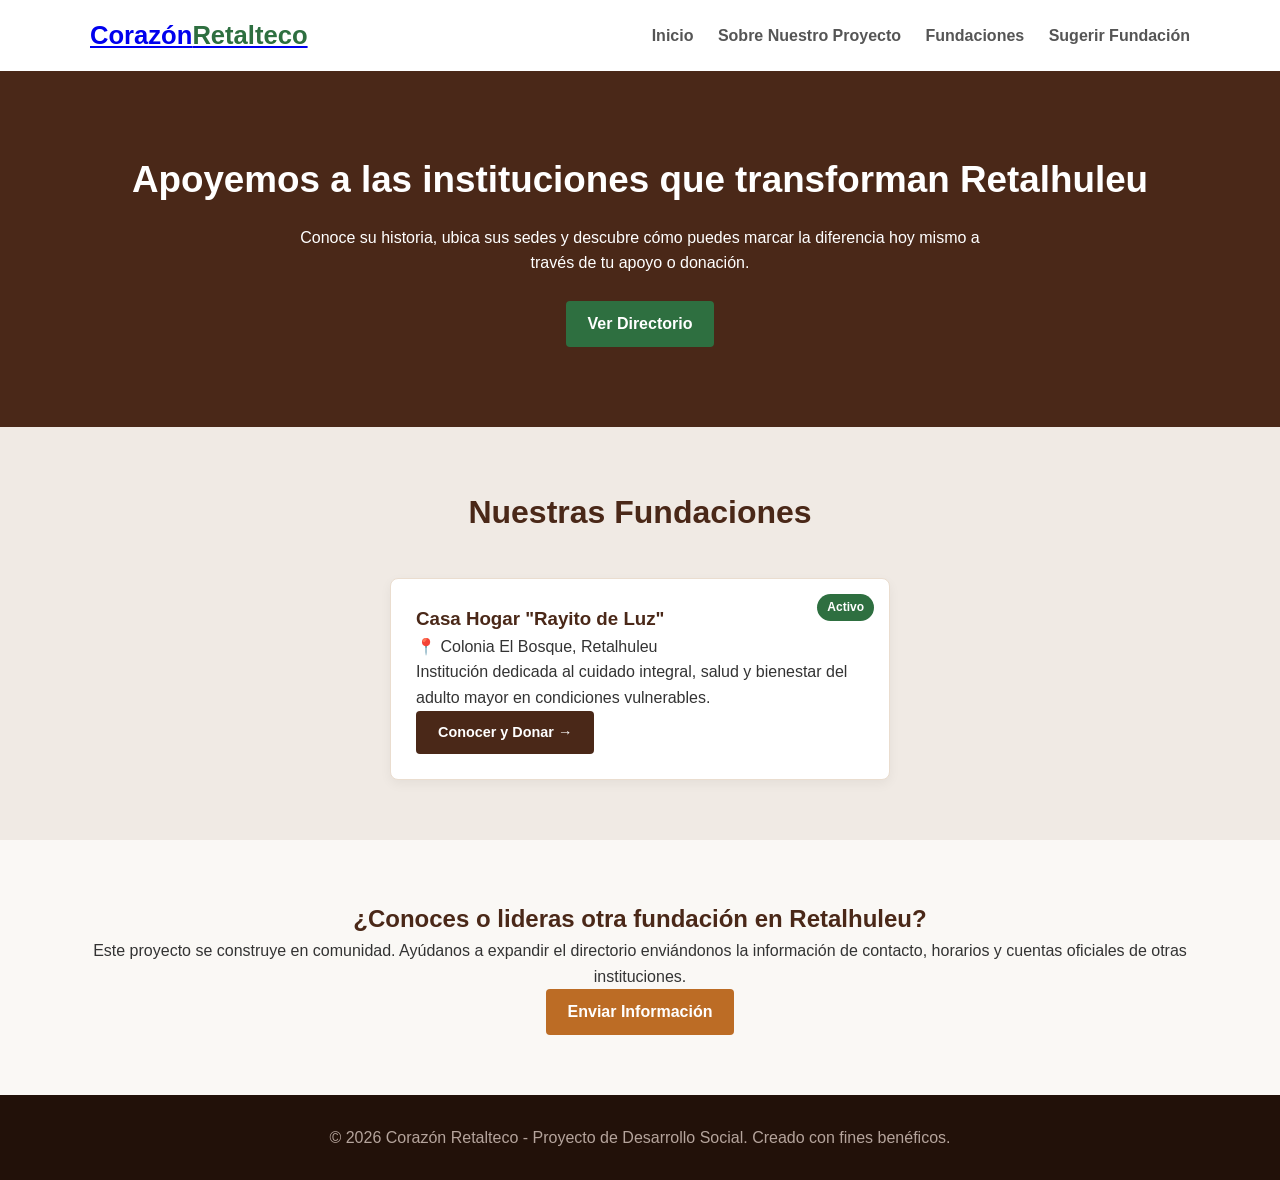
<file: index.html>
<!DOCTYPE html>
<html lang="es">
<head>
    <meta charset="UTF-8">
    <meta name="viewport" content="width=device-width, initial-scale=1.0">
    <title>Corazón Retalteco | Directorio Social</title>
    <link rel="stylesheet" href="css/styles.css">
</head>
<body>

    <!-- Encabezado y Navegación -->
    <header class="main-header">
        <div class="container">
            <h1 class="logo"><a href="index.html">Corazón<span>Retalteco</span></a></h1>
            <nav class="main-nav">
                <a href="index.html" class="active">Inicio</a>
                <a href="sobreproyecto.html">Sobre Nuestro Proyecto</a>
                <a href="#directorio">Fundaciones</a>
                <a href="#contacto">Sugerir Fundación</a>
            </nav>
        </div>
    </header>

    <!-- Héroe / Presentación principal -->
    <section class="hero">
        <div class="container">
            <h2>Apoyemos a las instituciones que transforman Retalhuleu</h2>
            <p>Conoce su historia, ubica sus sedes y descubre cómo puedes marcar la diferencia hoy mismo a través de tu apoyo o donación.</p>
            <a href="#directorio" class="btn-primary">Ver Directorio</a>
        </div>
    </section>

    <!-- Directorio de Fundaciones (Únicamente Rayito de Luz) -->
    <section id="directorio" class="directory-section bg-light">
        <div class="container">
            <h2 class="section-title">Nuestras Fundaciones</h2>
            <div class="grid-directory" style="display: flex; justify-content: center;">
                
                <!-- Única Tarjeta Activa: Casa Hogar Rayito de Luz -->
                <div class="card card-active" style="max-width: 500px; width: 100%;">
                    <div class="card-badge badge-success">Activo</div>
                    <div class="card-content">
                        <h3>Casa Hogar "Rayito de Luz"</h3>
                        <p class="location-tag">📍 Colonia El Bosque, Retalhuleu</p>
                        <p>Institución dedicada al cuidado integral, salud y bienestar del adulto mayor en condiciones vulnerables.</p>
                        <a href="asilo-rayitos-de-sol.html" class="btn-card">Conocer y Donar →</a>
                    </div>
                </div>

            </div>
        </div>
    </section>

    <!-- Sección de Colaboración / Contacto -->
    <section id="contacto" class="collab-section">
        <div class="container text-center">
            <h2>¿Conoces o lideras otra fundación en Retalhuleu?</h2>
            <p>Este proyecto se construye en comunidad. Ayúdanos a expandir el directorio enviándonos la información de contacto, horarios y cuentas oficiales de otras instituciones.</p>
            <a href="mailto:tu-correo@gmail.com" class="btn-secondary">Enviar Información</a>
        </div>
    </section>

    <!-- Pie de página -->
    <footer class="main-footer">
        <div class="container text-center">
            <p>© 2026 Corazón Retalteco - Proyecto de Desarrollo Social. Creado con fines benéficos.</p>
        </div>
    </footer>

</body>
</html>
</file>
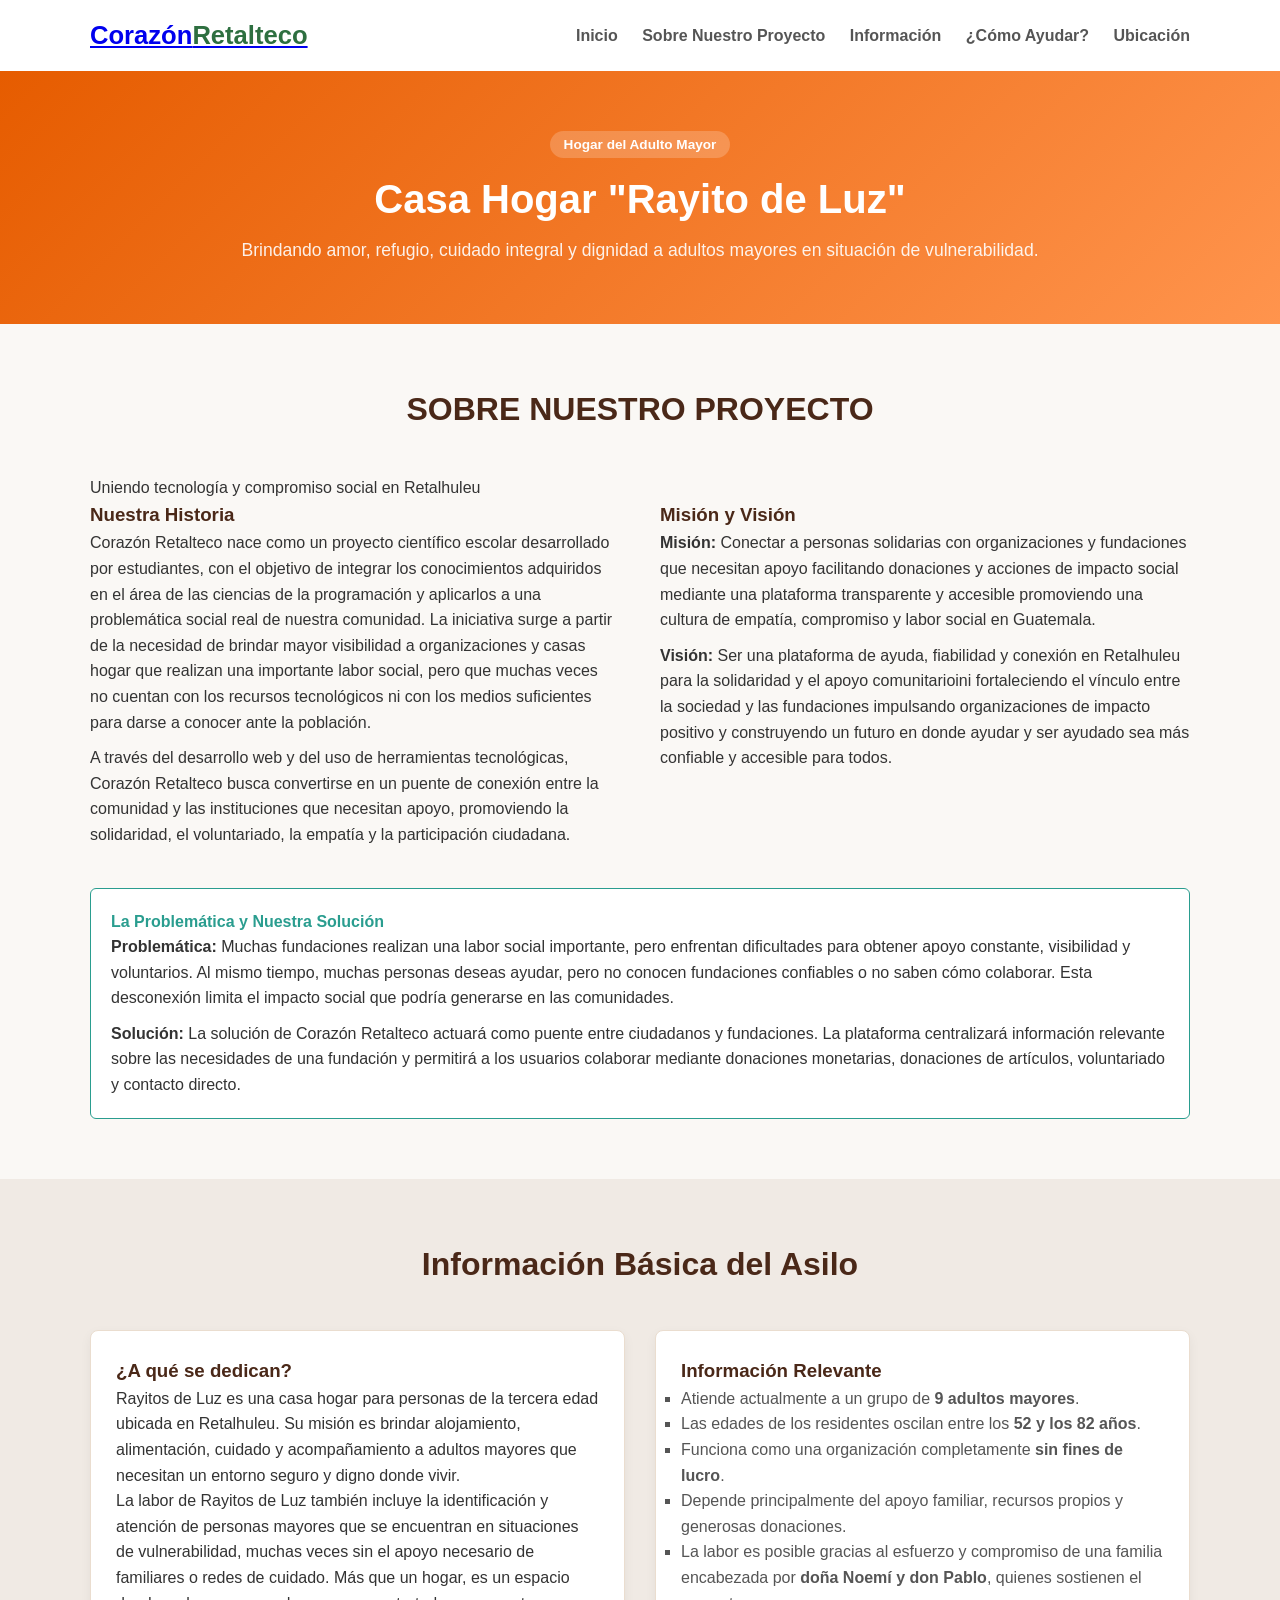
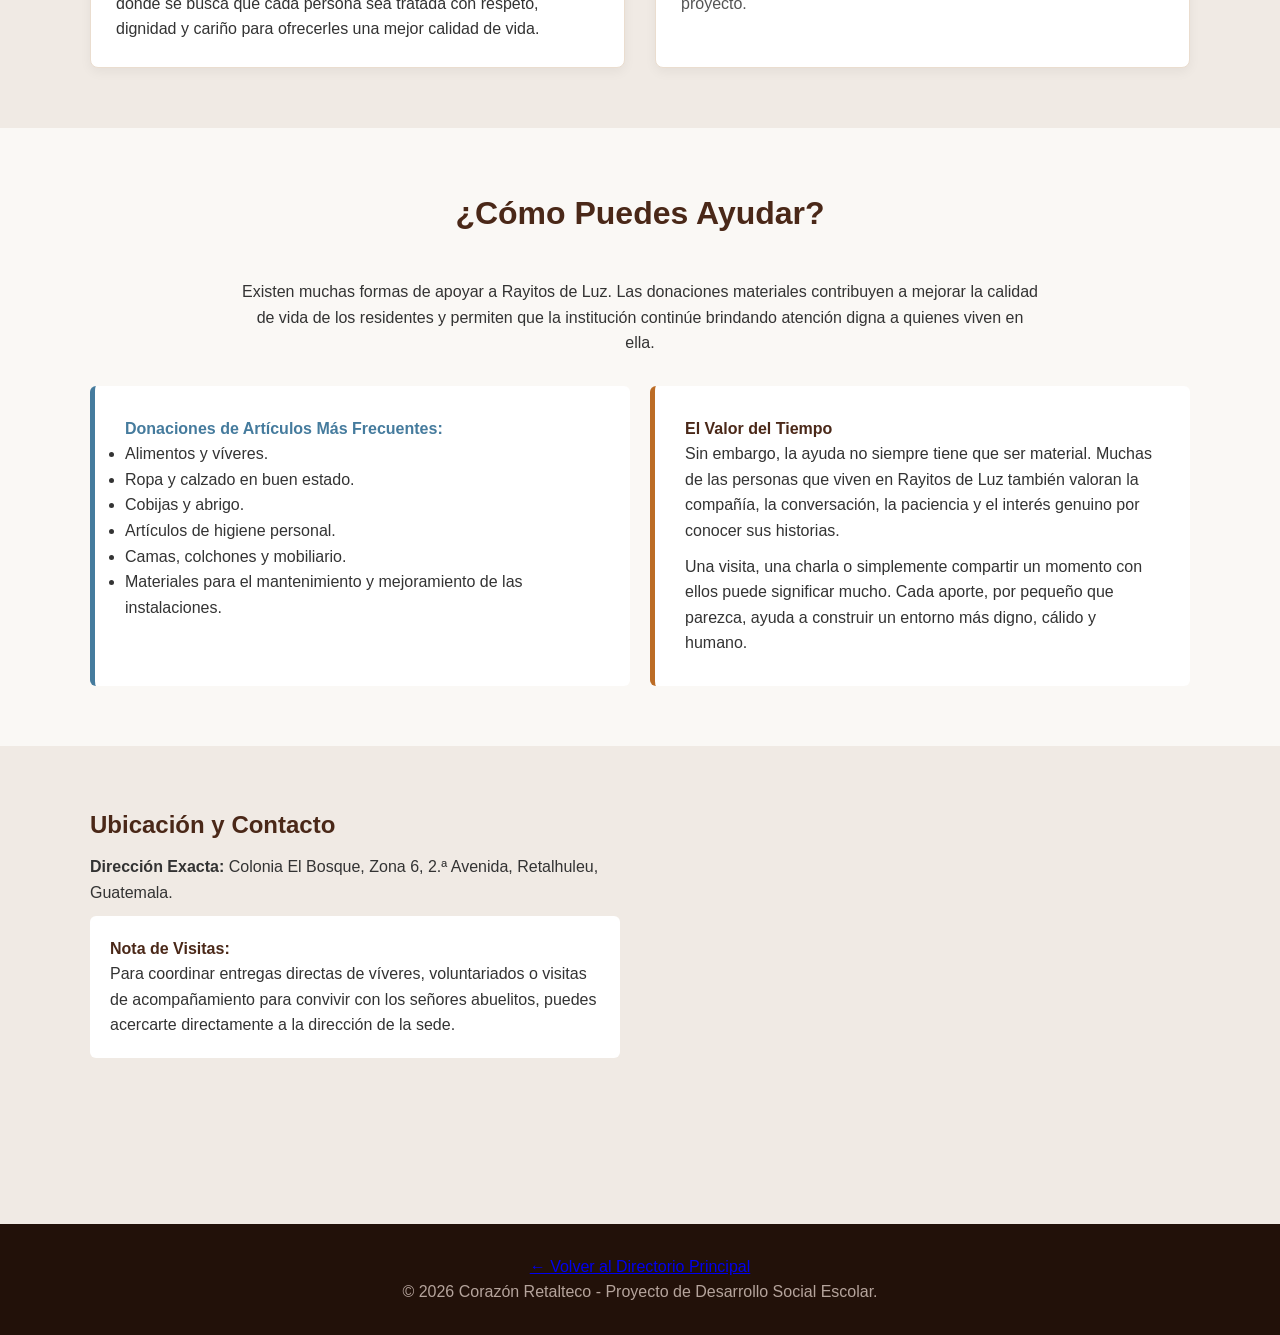
<file: asilo-rayitos-de-sol.html>
<!DOCTYPE html>
<html lang="es">
<head>
    <meta charset="UTF-8">
    <meta name="viewport" content="width=device-width, initial-scale=1.0">
    <title>Casa Hogar "Rayito de Luz" | Corazón Retalteco</title>
    <link rel="stylesheet" href="css/styles.css">
</head>
<body>

    <header class="main-header">
        <div class="container">
            <h1 class="logo"><a href="index.html">Corazón<span>Retalteco</span></a></h1>
            <nav class="main-nav">
                <a href="index.html">Inicio</a>
                <a href="#sobre-proyecto">Sobre Nuestro Proyecto</a>
                <a href="#detalles">Información</a>
                <a href="#donaciones">¿Cómo Ayudar?</a>
                <a href="#ubicacion">Ubicación</a>
            </nav>
        </div>
    </header>

    <!-- Encabezado de la Fundación -->
    <section class="page-title-banner" style="background: linear-gradient(135deg, #e65c00 0%, #ff944d 100%); color: white; padding: 60px 0; text-align: center;">
        <div class="container">
            <span class="category-tag" style="background: rgba(255,255,255,0.2); padding: 6px 14px; border-radius: 20px; font-size: 0.85rem; font-weight: bold;">Hogar del Adulto Mayor</span>
            <h2 style="color: white; font-size: 2.5rem; margin-top: 10px;">Casa Hogar "Rayito de Luz"</h2>
            <p class="lead" style="margin-top: 5px; opacity: 0.9; font-size: 1.1rem;">Brindando amor, refugio, cuidado integral y dignidad a adultos mayores en situación de vulnerabilidad.</p>
        </div>
    </section>

    <!-- Sección Adaptada: SOBRE NUESTRO PROYECTO -->
    <section id="sobre-proyecto" class="inner-section">
        <div class="container">
            <h2 class="section-title">SOBRE NUESTRO PROYECTO</h2>
            <p class="section-subtitle">Uniendo tecnología y compromiso social en Retalhuleu</p>
            
            <div class="grid-info" style="margin-bottom: 40px;">
                <div>
                    <h3>Nuestra Historia</h3>
                    <p>Corazón Retalteco nace como un proyecto científico escolar desarrollado por estudiantes, con el objetivo de integrar los conocimientos adquiridos en el área de las ciencias de la programación y aplicarlos a una problemática social real de nuestra comunidad. La iniciativa surge a partir de la necesidad de brindar mayor visibilidad a organizaciones y casas hogar que realizan una importante labor social, pero que muchas veces no cuentan con los recursos tecnológicos ni con los medios suficientes para darse a conocer ante la población.</p>
                    <p style="margin-top: 10px;">A través del desarrollo web y del uso de herramientas tecnológicas, Corazón Retalteco busca convertirse en un puente de conexión entre la comunidad y las instituciones que necesitan apoyo, promoviendo la solidaridad, el voluntariado, la empatía y la participación ciudadana.</p>
                </div>
                <div>
                    <h3>Misión y Visión</h3>
                    <p><strong>Misión:</strong> Conectar a personas solidarias con organizaciones y fundaciones que necesitan apoyo facilitando donaciones y acciones de impacto social mediante una plataforma transparente y accesible promoviendo una cultura de empatía, compromiso y labor social en Guatemala.</p>
                    <p style="margin-top: 10px;"><strong>Visión:</strong> Ser una plataforma de ayuda, fiabilidad y conexión en Retalhuleu para la solidaridad y el apoyo comunitarioini fortaleciendo el vínculo entre la sociedad y las fundaciones impulsando organizaciones de impacto positivo y construyendo un futuro en donde ayudar y ser ayudado sea más confiable y accesible para todos.</p>
                </div>
            </div>

            <div class="schedule-box" style="background-color: #fff; border: 1px solid #2a9d8f;">
                <h4 style="color: #2a9d8f;">La Problemática y Nuestra Solución</h4>
                <p><strong>Problemática:</strong> Muchas fundaciones realizan una labor social importante, pero enfrentan dificultades para obtener apoyo constante, visibilidad y voluntarios. Al mismo tiempo, muchas personas deseas ayudar, pero no conocen fundaciones confiables o no saben cómo colaborar. Esta desconexión limita el impacto social que podría generarse en las comunidades.</p>
                <p style="margin-top: 10px;"><strong>Solución:</strong> La solución de Corazón Retalteco actuará como puente entre ciudadanos y fundaciones. La plataforma centralizará información relevante sobre las necesidades de una fundación y permitirá a los usuarios colaborar mediante donaciones monetarias, donaciones de artículos, voluntariado y contacto directo.</p>
            </div>
        </div>
    </section>

    <!-- Detalles del Asilo -->
    <section id="detalles" class="inner-section bg-light">
        <div class="container">
            <h2 class="section-title">Información Básica del Asilo</h2>
            
            <div class="grid-directory">
                <div class="card">
                    <h3>¿A qué se dedican?</h3>
                    <p>Rayitos de Luz es una casa hogar para personas de la tercera edad ubicada en Retalhuleu. Su misión es brindar alojamiento, alimentación, cuidado y acompañamiento a adultos mayores que necesitan un entorno seguro y digno donde vivir.</p>
                    <p>La labor de Rayitos de Luz también incluye la identificación y atención de personas mayores que se encuentran en situaciones de vulnerabilidad, muchas veces sin el apoyo necesario de familiares o redes de cuidado. Más que un hogar, es un espacio donde se busca que cada persona sea tratada con respeto, dignidad y cariño para ofrecerles una mejor calidad de vida.</p>
                </div>

                <div class="card">
                    <h3>Información Relevante</h3>
                    <ul class="needs-list" style="list-style-type: square; color: #555;">
                        <li>Atiende actualmente a un grupo de <strong>9 adultos mayores</strong>.</li>
                        <li>Las edades de los residentes oscilan entre los <strong>52 y los 82 años</strong>.</li>
                        <li>Funciona como una organización completamente <strong>sin fines de lucro</strong>.</li>
                        <li>Depende principalmente del apoyo familiar, recursos propios y generosas donaciones.</li>
                        <li>La labor es posible gracias al esfuerzo y compromiso de una familia encabezada por <strong>doña Noemí y don Pablo</strong>, quienes sostienen el proyecto.</li>
                    </ul>
                </div>
            </div>
        </div>
    </section>

    <!-- Sección ¿Cómo Puedes Ayudar? -->
    <section id="donaciones" class="inner-section">
        <div class="container">
            <h2 class="section-title">¿Cómo Puedes Ayudar?</h2>
            <p class="text-center" style="max-width: 800px; margin: 0 auto 30px auto;">Existen muchas formas de apoyar a Rayitos de Luz. Las donaciones materiales contribuyen a mejorar la calidad de vida de los residentes y permiten que la institución continúe brindando atención digna a quienes viven en ella.</p>
            
            <div class="grid-bank-accounts">
                <div class="bank-card" style="border-left-color: #457b9d;">
                    <h4 style="color: #457b9d;">Donaciones de Artículos Más Frecuentes:</h4>
                    <ul class="needs-list">
                        <li>Alimentos y víveres.</li>
                        <li>Ropa y calzado en buen estado.</li>
                        <li>Cobijas y abrigo.</li>
                        <li>Artículos de higiene personal.</li>
                        <li>Camas, colchones y mobiliario.</li>
                        <li>Materiales para el mantenimiento y mejoramiento de las instalaciones.</li>
                    </ul>
                </div>
                <div class="bank-card">
                    <h4>El Valor del Tiempo</h4>
                    <p>Sin embargo, la ayuda no siempre tiene que ser material. Muchas de las personas que viven en Rayitos de Luz también valoran la compañía, la conversación, la paciencia y el interés genuino por conocer sus historias.</p>
                    <p style="margin-top: 10px;">Una visita, una charla o simplemente compartir un momento con ellos puede significar mucho. Cada aporte, por pequeño que parezca, ayuda a construir un entorno más digno, cálido y humano.</p>
                </div>
            </div>
        </div>
    </section>

    <!-- Sección de Ubicación e Información Práctica -->
    <section id="ubicacion" class="inner-section bg-light">
        <div class="container">
            <div class="grid-info">
                <div class="info-text">
                    <h2>Ubicación y Contacto</h2>
                    <p style="margin: 10px 0;"><strong>Dirección Exacta:</strong> Colonia El Bosque, Zona 6, 2.ª Avenida, Retalhuleu, Guatemala.</p>
                    
                    <div class="schedule-box" style="background-color: #ffffff;">
                        <h4>Nota de Visitas:</h4>
                        <p>Para coordinar entregas directas de víveres, voluntariados o visitas de acompañamiento para convivir con los señores abuelitos, puedes acercarte directamente a la dirección de la sede.</p>
                    </div>
                </div>
                
                <!-- Mapa de Google Maps -->
                <div class="map-container">
                    <iframe 
                        src="https://www.google.com/maps/embed?pb=!1m18!1m12!1m3!1d3854.34177439148!2d-91.684234!3d14.533215!2m3!1f0!2f0!3f0!3m2!1i1024!2i768!4f13.1!3m3!1m2!1s0x0%3A0x0!2zMTTCbDMxJzU5LjYiTiA5McKwNDEnMDMuMiJX!5e0!3m2!1ses!2sgt!4v1680000000000!5m2!1ses!2sgt" 
                        width="100%" 
                        height="350" 
                        style="border:0;" 
                        allowfullscreen="" 
                        loading="lazy" 
                        referrerpolicy="no-referrer-when-downgrade">
                    </iframe>
                </div>
            </div>
        </div>
    </section>

    <!-- Pie de página -->
    <footer class="main-footer">
        <div class="container text-center">
            <p><a href="index.html" class="back-link">← Volver al Directorio Principal</a></p>
            <p>© 2026 Corazón Retalteco - Proyecto de Desarrollo Social Escolar.</p>
        </div>
    </footer>

</body>
</html>
</file>
<file: css/styles.css>
* {
    margin: 0;
    padding: 0;
    box-sizing: border-box;
}

body {
    font-family: 'Segoe UI', Arial, sans-serif;
    line-height: 1.6;
    color: #333333;
    background-color: #faf8f5;
    padding: 0;
}

.container {
    width: 90%;
    max-width: 1100px;
    margin: 0 auto;
}

.text-center { text-align: center; }
.bg-light { background-color: #f0eae4; }

h1, h2, h3, h4 {
    color: #4a2818;
}

.btn-primary, .btn-secondary, .btn-card {
    display: inline-block;
    padding: 10px 22px;
    border-radius: 4px;
    text-decoration: none;
    font-weight: bold;
    cursor: pointer;
}

.btn-primary {
    background-color: #2e6f40;
    color: #ffffff;
}

.btn-secondary {
    background-color: #bc6c25;
    color: #ffffff;
}

.btn-card {
    background-color: #4a2818;
    color: white;
    font-size: 0.9rem;
    border: none;
}

.main-header {
    background-color: #ffffff;
    box-shadow: 0 2px 5px rgba(0,0,0,0.05);
    padding: 15px 0;
}

.main-header .container {
    display: flex;
    justify-content: space-between;
    align-items: center;
}

.logo {
    font-size: 1.6rem;
    font-weight: 800;
}
.logo span { color: #2e6f40; }

.main-nav a {
    text-decoration: none;
    color: #555555;
    margin-left: 20px;
    font-weight: 600;
}

.hero {
    background-color: #4a2818;
    color: #ffffff;
    padding: 80px 0;
    text-align: center;
}

.hero h2 { color: #ffffff; font-size: 2.3rem; margin-bottom: 15px; }
.hero p { max-width: 700px; margin: 0 auto 25px auto; }

.inner-section, .directory-section, .collab-section {
    padding: 60px 0;
}

.section-title {
    text-align: center;
    font-size: 2rem;
    margin-bottom: 40px;
}

.grid-directory, .grid-stories {
    display: grid;
    grid-template-columns: repeat(auto-fit, minmax(300px, 1fr));
    gap: 30px;
}

.card, .story-card {
    background-color: #ffffff;
    border-radius: 8px;
    box-shadow: 0 4px 12px rgba(0,0,0,0.05);
    position: relative;
    border: 1px solid #eaddcf;
    padding: 25px;
}

.card-badge {
    position: absolute;
    top: 15px;
    right: 15px;
    padding: 4px 10px;
    border-radius: 20px;
    font-size: 0.75rem;
    font-weight: bold;
    color: #ffffff;
}
.badge-success { background-color: #2e6f40; }
.badge-pending { background-color: #999999; }

.grid-bank-accounts {
    display: grid;
    grid-template-columns: repeat(auto-fit, minmax(280px, 1fr));
    gap: 20px;
}

.bank-card {
    background-color: #ffffff;
    padding: 30px;
    border-radius: 6px;
    border-left: 5px solid #bc6c25;
}

.grid-info {
    display: grid;
    grid-template-columns: repeat(auto-fit, minmax(320px, 1fr));
    gap: 40px;
}

.schedule-box { background-color: #f0eae4; padding: 20px; border-radius: 6px; }

.main-footer { background-color: #221109; color: #b5a49c; padding: 30px 0; text-align: center; }
</file>
